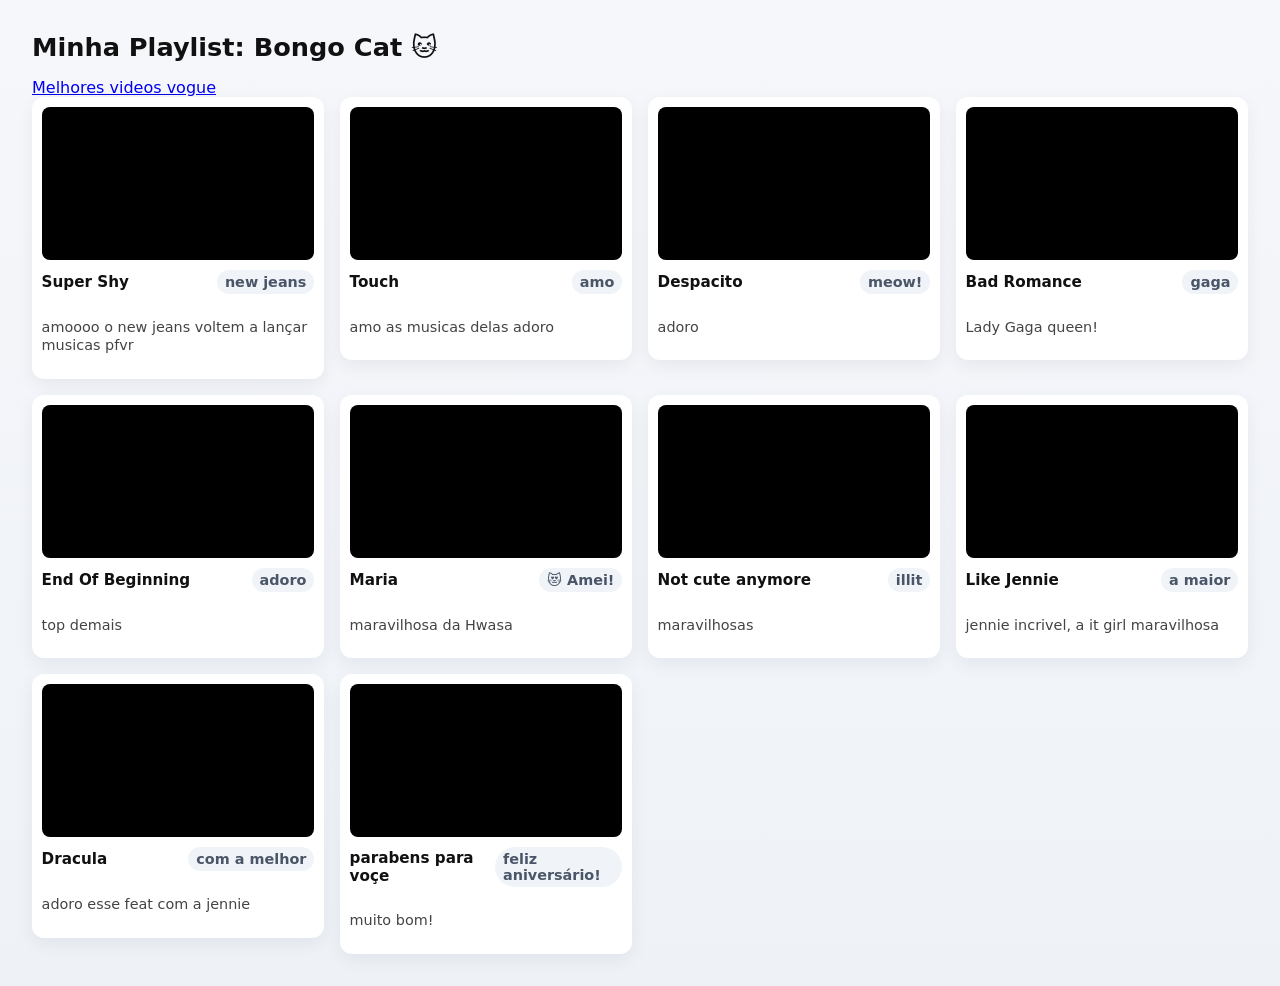
<file: meow.html>
<!doctype html>
<html lang="pt-BR">
<head>
  <meta charset="utf-8" />
  <meta name="viewport" content="width=device-width,initial-scale=1" />
  <title>Galeria Bongo Cat</title>
  <link rel="stylesheet" href="meow.css">
</head>
<body>
  <h1>Minha Playlist: Bongo Cat 🐱</h1>
  <a href="./index.html">Melhores videos vogue</a>
  
  <section class="grid">
    
    <!-- EXEMPLO 1 -->
    <article class="card">
      <div class="video-wrap">
        <iframe width="560" height="315" src="https://www.youtube.com/embed/MMuel7Bs-zg?si=gCkmmSla5su9Gu3q" title="YouTube video player" frameborder="0" allow="accelerometer; autoplay; clipboard-write; encrypted-media; gyroscope; picture-in-picture; web-share" referrerpolicy="strict-origin-when-cross-origin" allowfullscreen></iframe>
      </div>
      <div class="meta">
        <div class="title">Super Shy</div>
        <div class="badge">new jeans</div>
      </div>
      <p class="desc">amoooo o new jeans voltem a lançar musicas pfvr </p>
    </article>

    <!-- EXEMPLO 2 -->
    <article class="card">
      <div class="video-wrap">
       <iframe width="560" height="315" src="https://www.youtube.com/embed/eQZ2x9NvJ7M?si=mh_XB2qZokdtEQCs" title="YouTube video player" frameborder="0" allow="accelerometer; autoplay; clipboard-write; encrypted-media; gyroscope; picture-in-picture; web-share" referrerpolicy="strict-origin-when-cross-origin" allowfullscreen></iframe>
      </div>
      <div class="meta">
        <div class="title">Touch</div>
        <div class="badge">amo</div>
      </div>
      <p class="desc">amo as musicas delas adoro</p>
    </article>

    <!-- EXEMPLO 3 -->
    <article class="card">
      <div class="video-wrap">
        <iframe width="560" height="315" src="https://www.youtube.com/embed/Zk21BzKQBGU?si=uWgH908SlbrxAvmi" title="YouTube video player" frameborder="0" allow="accelerometer; autoplay; clipboard-write; encrypted-media; gyroscope; picture-in-picture; web-share" referrerpolicy="strict-origin-when-cross-origin" allowfullscreen></iframe>
      </div>
      <div class="meta">
        <div class="title">Despacito</div>
        <div class="badge">meow!</div>
      </div>
      <p class="desc">adoro</p>
    </article>
    
    
    <!-- EXEMPLO 1 -->
    <article class="card">
      <div class="video-wrap">
        <iframe width="560" height="315" src="https://www.youtube.com/embed/L9achtCtHnQ?si=4jeo2ZnNsbKsVIRQ" title="YouTube video player" frameborder="0" allow="accelerometer; autoplay; clipboard-write; encrypted-media; gyroscope; picture-in-picture; web-share" referrerpolicy="strict-origin-when-cross-origin" allowfullscreen></iframe>
      </div>
      <div class="meta">
        <div class="title">Bad Romance</div>
        <div class="badge">gaga</div>
      </div>
      <p class="desc">Lady Gaga queen!</p>
    </article>

    <!-- EXEMPLO 2 -->
    <article class="card">
      <div class="video-wrap">
        <iframe width="560" height="315" src="https://www.youtube.com/embed/X60ewc60Rhw?si=o-sL2aGbR0N4YnGH" title="YouTube video player" frameborder="0" allow="accelerometer; autoplay; clipboard-write; encrypted-media; gyroscope; picture-in-picture; web-share" referrerpolicy="strict-origin-when-cross-origin" allowfullscreen></iframe>
      </div>
      <div class="meta">
        <div class="title">End Of Beginning</div>
        <div class="badge">adoro</div>
      </div>
      <p class="desc">top demais</p>
    </article>

    <!-- EXEMPLO 3 -->
    <article class="card">
      <div class="video-wrap">
       <iframe width="560" height="315" src="https://www.youtube.com/embed/LAULX_3f_48?si=Z7OvP3QBc6HYW2Ru" title="YouTube video player" frameborder="0" allow="accelerometer; autoplay; clipboard-write; encrypted-media; gyroscope; picture-in-picture; web-share" referrerpolicy="strict-origin-when-cross-origin" allowfullscreen></iframe>
      </div>
      <div class="meta">
        <div class="title">Maria</div>
        <div class="badge">😻 Amei!</div>
      </div>
      <p class="desc">maravilhosa da Hwasa</p>
    </article>

<!-- EXEMPLO 1 -->
    <article class="card">
      <div class="video-wrap">
        <iframe width="560" height="315" src="https://www.youtube.com/embed/QWN3EqHSPN0?si=5SOhrbKqjzPJsxIZ" title="YouTube video player" frameborder="0" allow="accelerometer; autoplay; clipboard-write; encrypted-media; gyroscope; picture-in-picture; web-share" referrerpolicy="strict-origin-when-cross-origin" allowfullscreen></iframe>
      </div>
      <div class="meta">
        <div class="title">Not cute anymore</div>
        <div class="badge">illit</div>
      </div>
      <p class="desc">maravilhosas</p>
    </article>

    <!-- EXEMPLO 2 -->
    <article class="card">
      <div class="video-wrap">
        <iframe width="560" height="315" src="https://www.youtube.com/embed/vxK-w0F4U3s?si=ta-hT4CmAGVKuUxx" title="YouTube video player" frameborder="0" allow="accelerometer; autoplay; clipboard-write; encrypted-media; gyroscope; picture-in-picture; web-share" referrerpolicy="strict-origin-when-cross-origin" allowfullscreen></iframe>
      </div>
      <div class="meta">
        <div class="title">Like Jennie</div>
        <div class="badge">a maior</div>
      </div>
      <p class="desc">jennie incrivel, a it girl maravilhosa</p>
    </article>

    <!-- EXEMPLO 3 -->
    <article class="card">
      <div class="video-wrap">
       <iframe width="560" height="315" src="https://www.youtube.com/embed/GMI5X6oHzkE?si=N4nStoZrWWZ4dTYt" title="YouTube video player" frameborder="0" allow="accelerometer; autoplay; clipboard-write; encrypted-media; gyroscope; picture-in-picture; web-share" referrerpolicy="strict-origin-when-cross-origin" allowfullscreen></iframe>
      </div>
      <div class="meta">
        <div class="title">Dracula</div>
        <div class="badge">com a melhor</div>
      </div>
      <p class="desc">adoro esse feat com a jennie</p>
    </article>

    <!-- EXEMPLO 3 -->
    <article class="card">
      <div class="video-wrap">
        <iframe width="560" height="315" src="https://www.youtube.com/embed/3_QLj6S7cdQ?si=bvMB5MpW32Bi-cem" title="YouTube video player" frameborder="0" allow="accelerometer; autoplay; clipboard-write; encrypted-media; gyroscope; picture-in-picture; web-share" referrerpolicy="strict-origin-when-cross-origin" allowfullscreen></iframe>
      </div>
      <div class="meta">
        <div class="title">parabens para voçe</div>
        <div class="badge">feliz aniversário!</div>
      </div>
      <p class="desc">muito bom!</p>
    </article>

  </section>
</body>
</html>
</file>
<file: meow.css>
:root{
  --gap: 1rem;
  --card-bg: #ffffff;
  --radius: 12px;
}
body{
  font-family: system-ui, -apple-system, sans-serif;
  background: linear-gradient(180deg,#f6f7fb,#eef2f7);
  margin: 0;
  padding: 2rem;
  color: #111;
}

h1{ margin: 0 0 1rem 0; font-size: 1.6rem; }

.grid{
  display: grid;
  grid-template-columns: repeat(auto-fit, minmax(260px, 1fr));
  gap: var(--gap);
  align-items: start;
}

.card{
  background: var(--card-bg);
  border-radius: var(--radius);
  padding: 0.6rem;
  box-shadow: 0 6px 18px rgba(15,20,30,0.06);
  transition: transform .18s ease;
  display: flex;
  flex-direction: column;
  gap: .6rem;
}
.card:hover{
  transform: translateY(-6px);
  box-shadow: 0 12px 30px rgba(15,20,30,0.12);
}

.video-wrap{
  position: relative;
  width: 100%;
  padding-top: 56.25%; /* Mantém proporção 16:9 */
  border-radius: calc(var(--radius) - 4px);
  overflow: hidden;
  background: #000;
}
/* O CSS abaixo garante que o iframe colado ocupe todo o espaço */
.video-wrap iframe{
  position: absolute;
  inset: 0;
  width: 100%;
  height: 100%;
  border: 0;
}

.meta{
  display:flex;
  justify-content: space-between;
  align-items: center;
  gap: .5rem;
  font-size: .95rem;
}
.title{ font-weight: 600; }

.desc{
  font-size: .9rem;
  color: #444;
  line-height: 1.3;
}

.badge{
  background: #f0f4f8;
  padding: .25rem .5rem;
  border-radius: 999px;
  font-size: 0.9rem;
  font-weight: 600;
  color: #4a5568;
}
</file>
